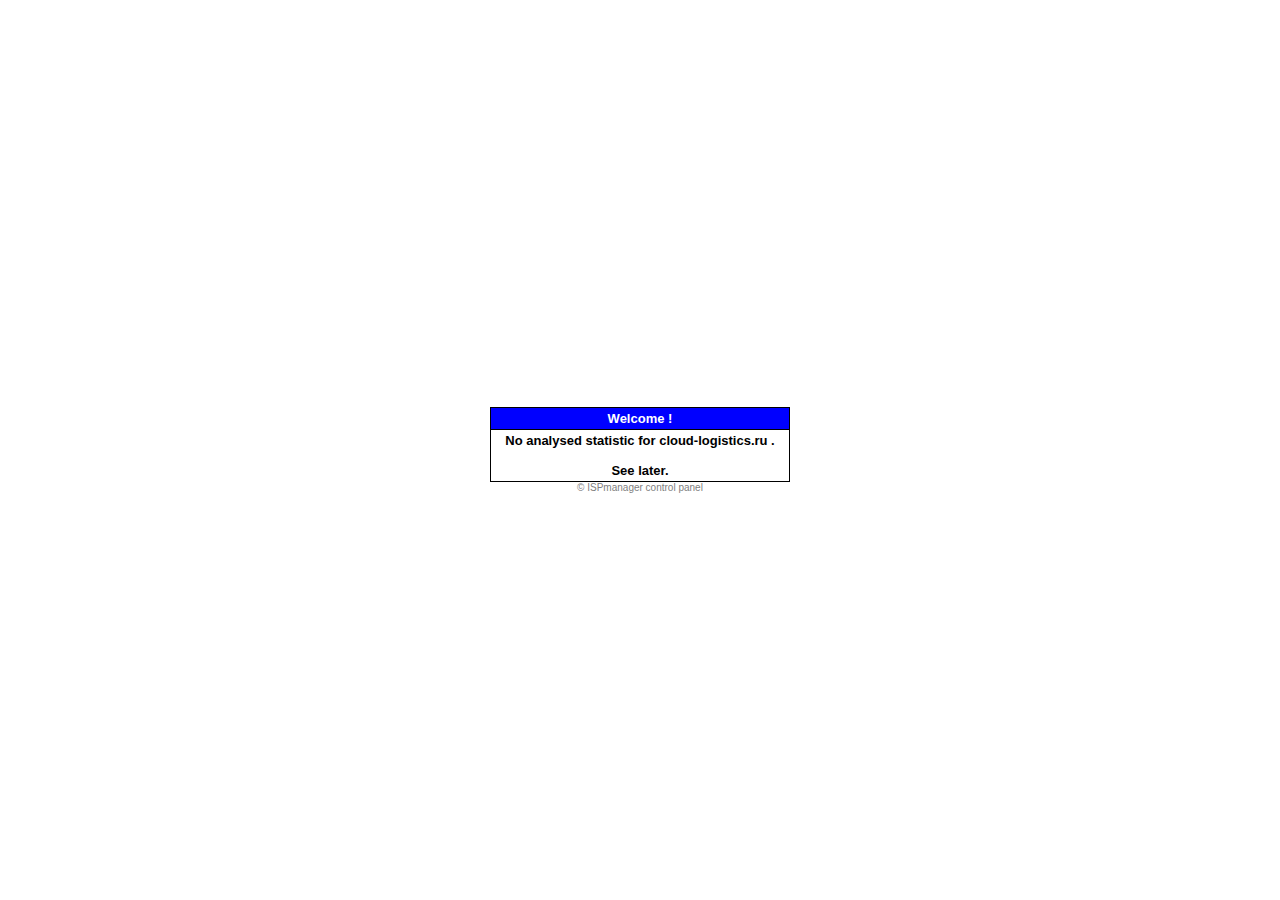
<file: webstat/index.html>
<!DOCTYPE HTML PUBLIC "-//W3C//DTD HTML 4.01 Transitional//EN">

<html>
<body bgcolor="#FFFFFF">
<table border=0 width=100% height=100%>
<tr>
	<td align=center><table border=0 cellpadding=0 cellspacing=0 width=300>
	<tr><td bgcolor=#000000><table border=0 cellpadding=3 cellspacing=1 width=300>
	<tr>
		<td align=center bgcolor=#0000FF><font color=#FFFFFF face='Verdana, Arial, Helvetica, sans-serif' size=2><b>Welcome !</b></font></td>
	</tr>
	<tr>
		<td align=center bgcolor=#FFFFFF><font color=#000000 face='Verdana, Arial, Helvetica, sans-serif' size=2><b>No analysed statistic for cloud-logistics.ru .<br><br>See later.</b></font></td>
	</tr>
	</table></td></tr></table>
	<a href="http://ispsystem.com/external/ispmanager.html" target="_blank" style="text-decoration: none;"><font color=gray face='Verdana, Arial, Helvetica, sans-serif' size=1>&copy; ISPmanager control panel</font></a>
	</td>
</tr>
</table>
</body>
</html>
</file>
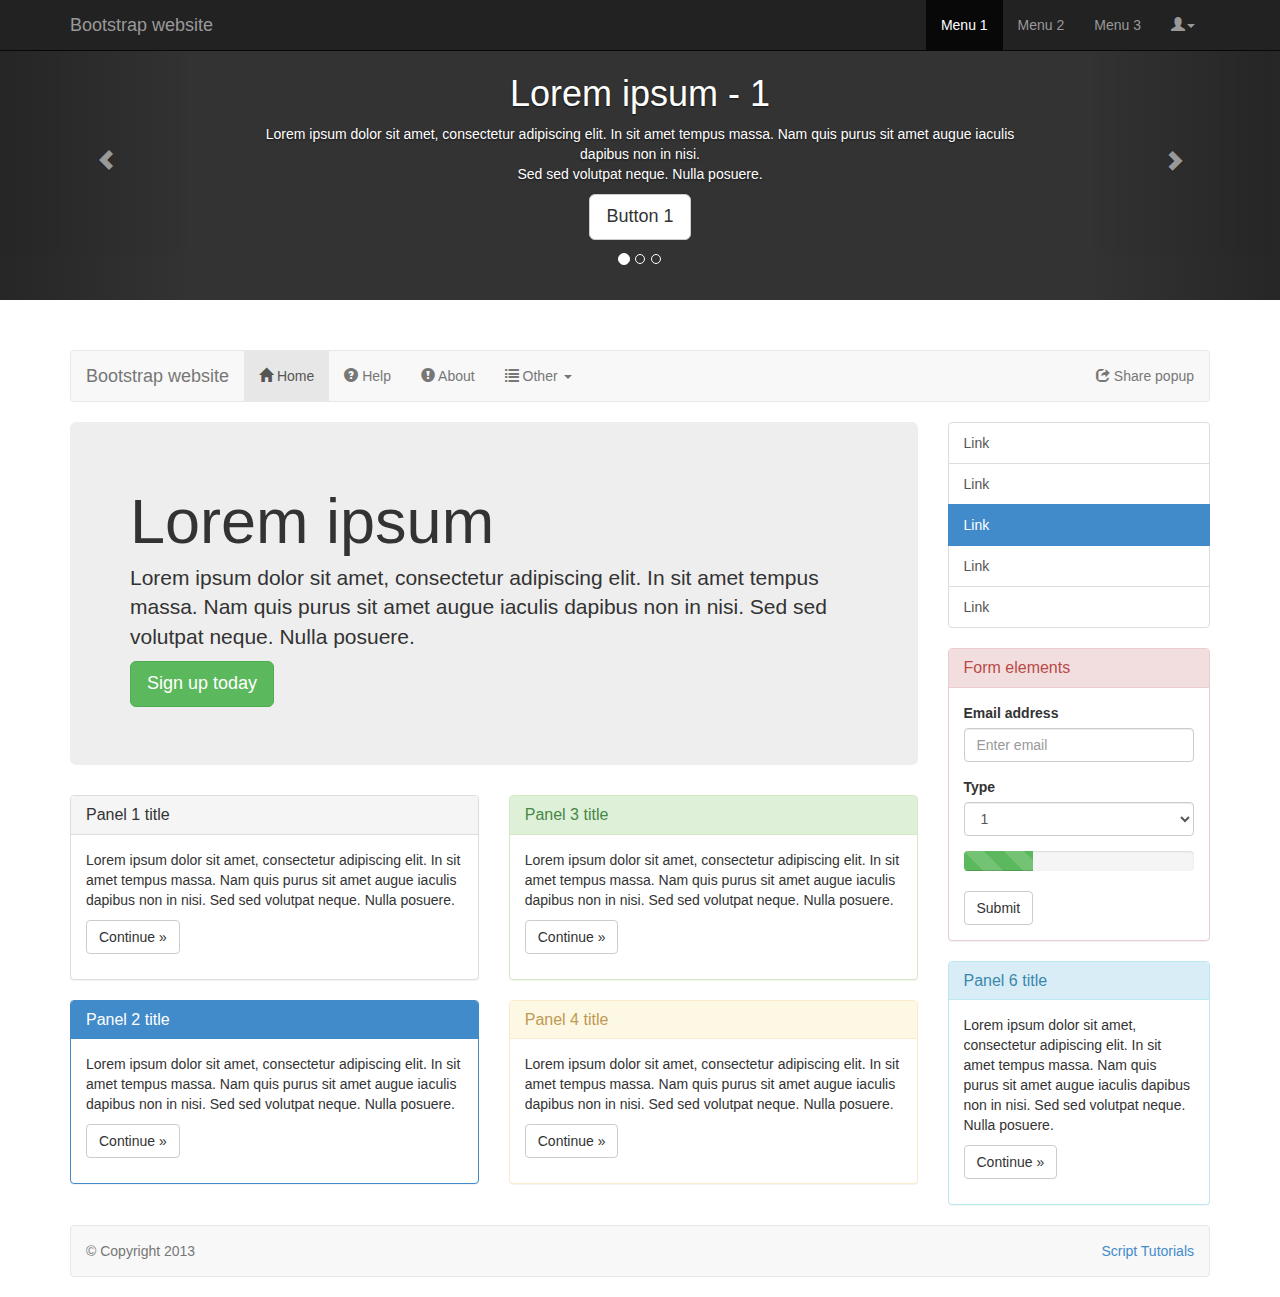
<file: men.html>
<!DOCTYPE html>
<html lang="en">
<head>
    <meta charset="utf-8" />
    <meta name="author" content="Script Tutorials" />
    <meta name="description" content="Responsive Websites Using BootStrap - demo page">
    <meta http-equiv="X-UA-Compatible" content="IE=Edge" />
    <meta name="viewport" content="width=device-width, initial-scale=1.0, maximum-scale=1.0, user-scalable=no">
    <title>Responsive Websites Using BootStrap | Script Tutorials</title>

    <!-- css stylesheets -->
    <link href="css/bootstrap.min.css" rel="stylesheet">
    <link href="css/style.css" rel="stylesheet">
</head>
<body>

    <!-- modal box -->
    <div class="modal fade" id="my-modal-box" tabindex="-1" role="dialog" aria-labelledby="my-modal-box-l" aria-hidden="true">
      <div class="modal-dialog">
        <div class="modal-content">
          <div class="modal-header">
            <button type="button" class="close" data-dismiss="modal" aria-hidden="true">&times;</button>
            <div class="modal-title" id="my-modal-box-l">
              <h3>Share it</h3>
            </div>
          </div><!-- /.modal-header -->
          <div class="modal-body">
            <p>Share it box content</p>
            <!-- AddThis Button BEGIN -->
            <div class="addthis_toolbox addthis_default_style addthis_32x32_style">
            <a class="addthis_button_preferred_1"></a>
            <a class="addthis_button_preferred_2"></a>
            <a class="addthis_button_preferred_3"></a>
            <a class="addthis_button_preferred_4"></a>
            <a class="addthis_button_compact"></a>
            <a class="addthis_counter addthis_bubble_style"></a>
            </div>
            <script type="text/javascript" src="//s7.addthis.com/js/300/addthis_widget.js#pubid=ra-4dbfb1915f17d240"></script>
          </div><!-- /.modal-body -->
        </div><!-- /.modal-content -->
      </div><!-- /.modal-dialog -->
    </div><!-- /.modal -->

    <!-- fixed navigation bar -->
    <div class="navbar navbar-fixed-top navbar-inverse" role="navigation">
      <div class="container">
        <div class="navbar-header">
          <button type="button" class="navbar-toggle" data-toggle="collapse" data-target="#b-menu-1">
            <span class="sr-only">Toggle navigation</span>
            <span class="icon-bar"></span>
            <span class="icon-bar"></span>
            <span class="icon-bar"></span>
          </button>
          <a class="navbar-brand" href="#">Bootstrap website</a>
        </div>
        <div class="collapse navbar-collapse" id="b-menu-1">
          <ul class="nav navbar-nav navbar-right">
            <li class="active"><a href="#">Menu 1</a></li>
            <li><a href="#">Menu 2</a></li>
            <li><a href="#">Menu 3</a></li>
            <li class="dropdown">
              <a href="#" class="dropdown-toggle" data-toggle="dropdown"><span class="glyphicon glyphicon-user"></span><b class="caret"></b></a>
              <ul class="dropdown-menu">
                <li><a href="#">Option 1</a></li>
                <li><a href="#">Option 2</a></li>
                <li><a href="#">Option 3</a></li>
              </ul>
            </li>
          </ul>
        </div> <!-- /.nav-collapse -->
      </div> <!-- /.container -->
    </div> <!-- /.navbar -->

    <!-- slider -->
    <div id="slider" class="carousel slide" data-ride="carousel">
      <!-- controls -->
      <ol class="carousel-indicators">
        <li data-target="#slider" data-slide-to="0" class="active"></li>
        <li data-target="#slider" data-slide-to="1"></li>
        <li data-target="#slider" data-slide-to="2"></li>
      </ol>
      <div class="carousel-inner">
        <!-- slides -->
        <div class="item active">
          <div class="container">
            <div class="carousel-caption">
              <h1>Lorem ipsum - 1</h1>
              <p>Lorem ipsum dolor sit amet, consectetur adipiscing elit. In sit amet tempus massa. Nam quis purus sit amet augue iaculis dapibus non in nisi.<br />Sed sed volutpat neque. Nulla posuere.</p>
              <p><a class="btn btn-lg btn-default" href="#" role="button">Button 1</a></p>
            </div>
          </div>
        </div>
        <div class="item">
          <div class="container">
            <div class="carousel-caption">
              <h1>Lorem ipsum - 2</h1>
              <p>Lorem ipsum dolor sit amet, consectetur adipiscing elit. In sit amet tempus massa. Nam quis purus sit amet augue iaculis dapibus non in nisi.<br />Sed sed volutpat neque. Nulla posuere.</p>
              <p><a class="btn btn-lg btn-primary" href="#" role="button">Button 2</a></p>
            </div>
          </div>
        </div>
        <div class="item">
          <div class="container">
            <div class="carousel-caption">
              <h1>Lorem ipsum - 3</h1>
              <p>Lorem ipsum dolor sit amet, consectetur adipiscing elit. In sit amet tempus massa. Nam quis purus sit amet augue iaculis dapibus non in nisi.<br />Sed sed volutpat neque. Nulla posuere.</p>
              <p><a class="btn btn-lg btn-warning" href="#" role="button">Button 3</a></p>
            </div>
          </div>
        </div>
      </div>
      <!-- left-right controls -->
      <a class="left carousel-control" href="#slider" data-slide="prev"><span class="glyphicon glyphicon-chevron-left"></span></a>
      <a class="right carousel-control" href="#slider" data-slide="next"><span class="glyphicon glyphicon-chevron-right"></span></a>
    </div><!-- /.carousel -->

    <!-- main container -->
    <div class="container">

      <!-- second menu bar -->
      <nav class="navbar navbar-default navbar-static">
        <div class="navbar-header">
            <button class="navbar-toggle" type="button" data-toggle="collapse" data-target="#b-menu-2">
                <span class="sr-only">Toggle navigation</span>
                <span class="icon-bar"></span>
                <span class="icon-bar"></span>
                <span class="icon-bar"></span>
            </button>
            <a class="navbar-brand" href="http://www.script-tutorials.com/responsive-website-using-bootstrap/">Bootstrap website</a>
        </div>

        <!-- submenu elements for #b-menu-2 -->
        <div class="collapse navbar-collapse" id="b-menu-2">
          <ul class="nav navbar-nav">
            <li class="active"><a href="#"><span class="glyphicon glyphicon-home"></span> Home</a></li>
            <li><a href="#"><span class="glyphicon glyphicon-question-sign"></span> Help</a></li>
            <li><a href="#"><span class="glyphicon glyphicon-exclamation-sign"></span> About</a></li>
            <li class="dropdown">
              <a href="#" class="dropdown-toggle" data-toggle="dropdown"><span class="glyphicon glyphicon-list"></span> Other <b class="caret"></b></a>
              <ul class="dropdown-menu">
                <li><a href="#">Submenu 1</a></li>
                <li><a href="#">Submenu 2</a></li>
                <li><a href="#">Submenu 3</a></li>
                <li><a href="#">Submenu 4</a></li>
                <li class="divider"></li>
                <li><a href="#">Submenu 5</a></li>
                <li><a href="#">Submenu 6</a></li>
                <li class="divider"></li>
                <li><a href="#">Submenu 7</a></li>
              </ul>
            </li>
          </ul>

          <ul class="nav navbar-nav navbar-right">
            <li data-toggle="modal" data-target="#my-modal-box"><a href="#"><span class="glyphicon glyphicon-share"></span> Share popup</a></li>
          </ul>
        </div><!-- /.nav-collapse -->
      </nav>

      <!-- 2-column layout -->
      <div class="row row-offcanvas row-offcanvas-right">
        <div class="col-xs-12 col-sm-9">

          <!-- jumbotron -->
          <div class="jumbotron">
            <h1>Lorem ipsum</h1>
            <p>Lorem ipsum dolor sit amet, consectetur adipiscing elit. In sit amet tempus massa. Nam quis purus sit amet augue iaculis dapibus non in nisi. Sed sed volutpat neque. Nulla posuere.</p>
            <p><a role="button" href="#" class="btn btn-lg btn-success">Sign up today</a></p>
          </div>

          <div class="row">

            <!-- column 1 -->
            <div class="col-sm-6">

              <!-- box 1 -->
              <div class="panel panel-default">
                <div class="panel-heading">
                  <h3 class="panel-title">Panel 1 title</h3>
                </div>
                <div class="panel-body">
                  <p>Lorem ipsum dolor sit amet, consectetur adipiscing elit. In sit amet tempus massa. Nam quis purus sit amet augue iaculis dapibus non in nisi. Sed sed volutpat neque. Nulla posuere.</p>
                  <p><a class="btn btn-default right" href="#" role="button">Continue &raquo;</a></p>
                </div>
              </div>

              <!-- box 2 -->
              <div class="panel panel-primary">
                <div class="panel-heading">
                  <h3 class="panel-title">Panel 2 title</h3>
                </div>
                <div class="panel-body">
                  <p>Lorem ipsum dolor sit amet, consectetur adipiscing elit. In sit amet tempus massa. Nam quis purus sit amet augue iaculis dapibus non in nisi. Sed sed volutpat neque. Nulla posuere.</p>
                  <p><a class="btn btn-default right" href="#" role="button">Continue &raquo;</a></p>
                </div>
              </div>
            </div> <!-- /column 1 -->

            <!-- column 2 -->
            <div class="col-sm-6">

              <!-- box 3 -->
              <div class="panel panel-success">
                <div class="panel-heading">
                  <h3 class="panel-title">Panel 3 title</h3>
                </div>
                <div class="panel-body">
                  <p>Lorem ipsum dolor sit amet, consectetur adipiscing elit. In sit amet tempus massa. Nam quis purus sit amet augue iaculis dapibus non in nisi. Sed sed volutpat neque. Nulla posuere.</p>
                  <p><a class="btn btn-default right" href="#" role="button">Continue &raquo;</a></p>
                </div>
              </div>

              <!-- box 4 -->
              <div class="panel panel-warning">
                <div class="panel-heading">
                  <h3 class="panel-title">Panel 4 title</h3>
                </div>
                <div class="panel-body">
                  <p>Lorem ipsum dolor sit amet, consectetur adipiscing elit. In sit amet tempus massa. Nam quis purus sit amet augue iaculis dapibus non in nisi. Sed sed volutpat neque. Nulla posuere.</p>
                  <p><a class="btn btn-default right" href="#" role="button">Continue &raquo;</a></p>
                </div>
              </div>
            </div> <!-- /column 2 -->

          </div><!--/row-->
        </div><!--/span-->

        <!-- column 3 (sidebar) -->
        <div class="col-sm-3 sidebar-offcanvas" id="sidebar">
          <div class="list-group" role="navigation">
            <a href="#" class="list-group-item">Link</a>
            <a href="#" class="list-group-item">Link</a>
            <a href="#" class="list-group-item active">Link</a>
            <a href="#" class="list-group-item">Link</a>
            <a href="#" class="list-group-item">Link</a>
          </div>

          <!-- box 5 -->
          <div class="panel panel-danger">
            <div class="panel-heading">
              <h3 class="panel-title">Form elements</h3>
            </div>
            <div class="panel-body">
              <form role="form">
                <div class="form-group">
                  <label for="emailField">Email address</label>
                  <input type="email" class="form-control" id="emailField" placeholder="Enter email">
                </div>
                <div class="form-group">
                  <label for="selectField">Type</label>
                  <select class="form-control" id="selectField">
                    <option>1</option>
                    <option>2</option>
                    <option>3</option>
                    <option>4</option>
                    <option>5</option>
                  </select>
                </div>
                <div class="progress progress-striped active">
                  <div class="progress-bar progress-bar-success" role="progressbar" aria-valuenow="40" aria-valuemin="0" aria-valuemax="100" style="width:30%">
                    <span class="sr-only">30% Complete</span></div>
                </div>
                <button type="submit" class="btn btn-default">Submit</button>
              </form>
            </div>
          </div>

          <!-- box 6 -->
          <div class="panel panel-info">
            <div class="panel-heading">
              <h3 class="panel-title">Panel 6 title</h3>
            </div>
            <div class="panel-body">
              <p>Lorem ipsum dolor sit amet, consectetur adipiscing elit. In sit amet tempus massa. Nam quis purus sit amet augue iaculis dapibus non in nisi. Sed sed volutpat neque. Nulla posuere.</p>
              <p><a class="btn btn-default right" href="#" role="button">Continue &raquo;</a></p>
            </div>
          </div>

        </div><!-- /column 3 (sidebar) -->

      </div><!--/row-->

      <footer>
        <nav class="navbar navbar-default navbar-static-bottom" role="navigation">
        <p class="navbar-text">&copy Copyright 2013</p>
        <p class="navbar-text navbar-right"><a href="http://www.script-tutorials.com/">Script Tutorials</a></p>
        </nav>
      </footer>

    </div><!--/.container-->

    <!-- add javascripts -->
    <script src="https://code.jquery.com/jquery-1.10.2.min.js"></script>
    <script src="js/bootstrap.min.js"></script>
</body>
</html>
</file>
<file: css/style.css>
﻿/* ============================================================================================== 
This copyright notice must be kept untouched in the stylesheet at all times.
The original version of this stylesheet and the associated (x)html 
is available at http://www.script-tutorials.com/responsive-website-using-bootstrap/
Copyright (c) Script Tutorials. All rights reserved.
This stylesheet and the associated (x)html may be modified in any way to fit your requirements.
================================================================================================= */

/* customized carousel */
.carousel {
    height: 300px;
    margin-bottom: 50px;
}
.carousel-caption {
    z-index: 10;
}
.carousel .item {
    background-color: rgba(0, 0, 0, 0.8);
    height: 300px;
}
</file>
